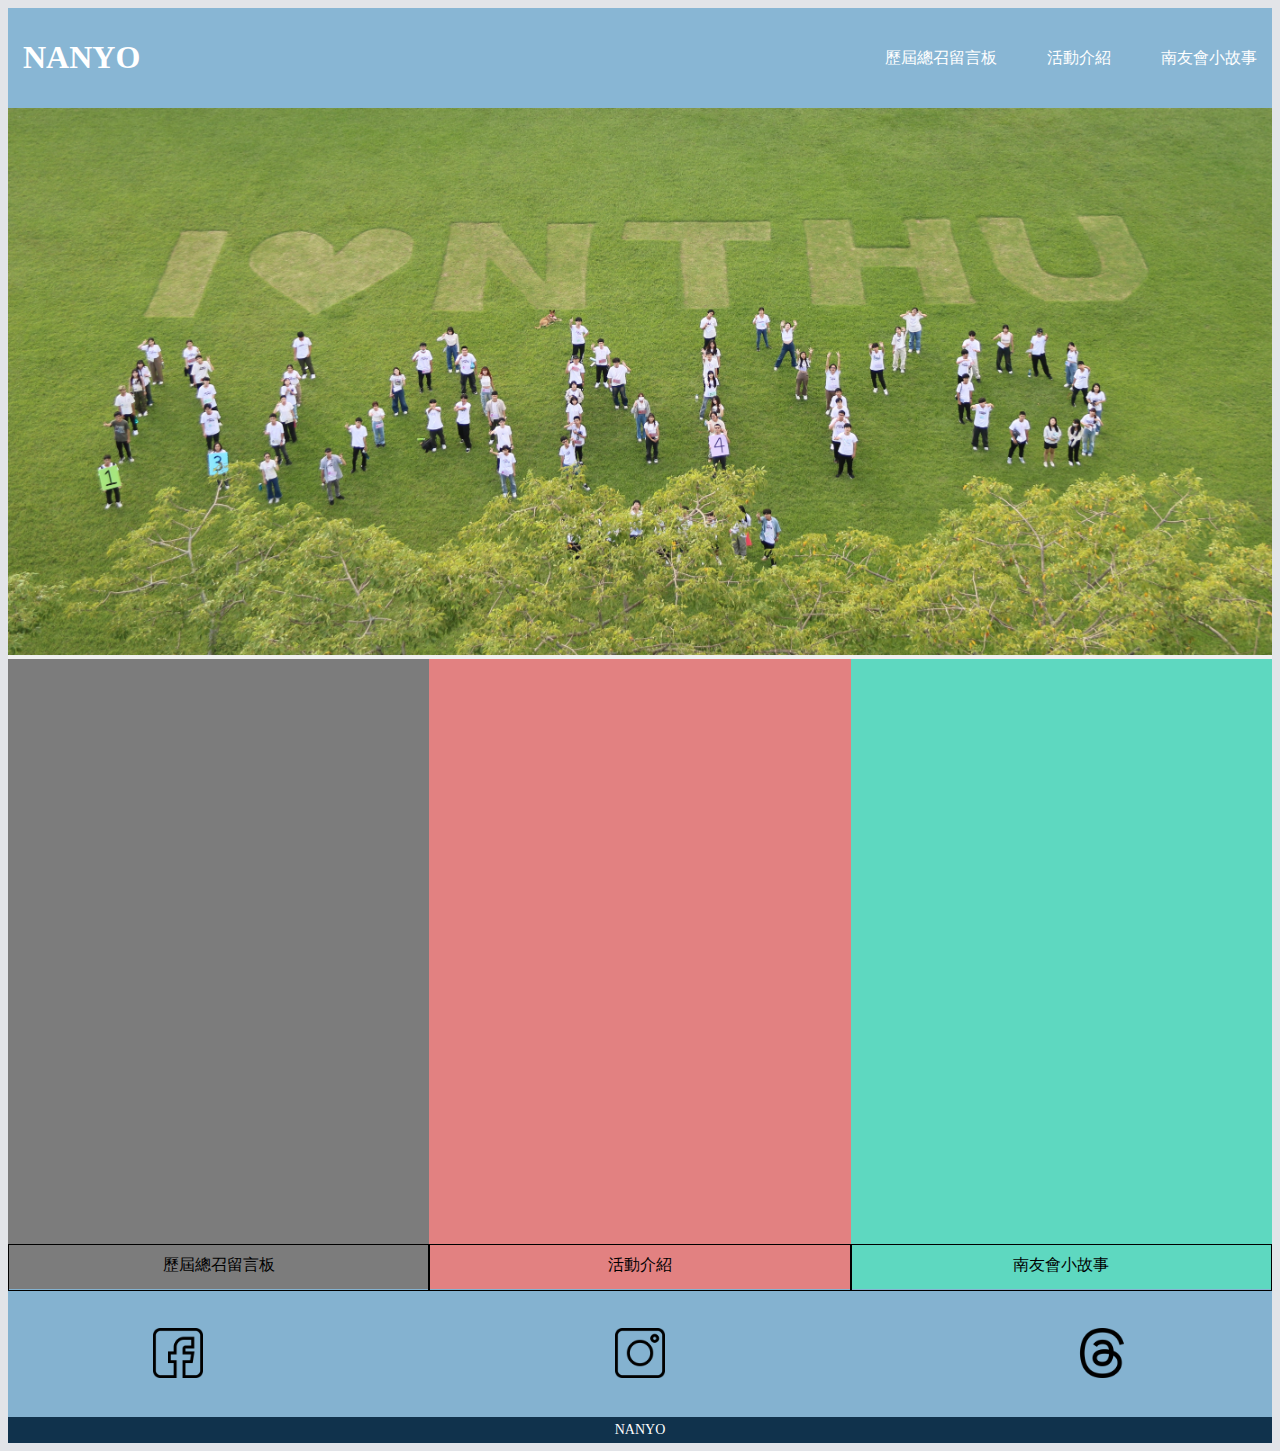
<file: index.html>
<!doctype html>
<html>
  <head>
      <link rel="shortcut icon" sizes="128x128" href="img/nanyo_logo.ico" type="image/x-icon">
      <meta charset="utf-8">
      <link rel="stylesheet" href="./css/style.css">
      <meta name="viewport" content="width=device-width, initial-scale=1.0">
      <meta name="description" content="清大南友會的網站"/>
      <meta name="author" content="NANYO28th"/>
  </head>
  <body text="#17202a"bgcolor="#E2E4E8">
    <header class="main-header">
      <div class="container">
        <h1><a href="#">NANYO</a></h1>
        <nav>
          <ul class="main-menu">
            <li><a href="#board">歷屆總召留言板</a></li>
            <li><a href="#events">活動介紹</a></li>
            <li><a href="#story">南友會小故事</a></li>
          </ul>
        </nav>
      </div>
    </header>
    <div class="cover-photo"><img src="img/封面.jpeg" ></div>
    <div id="content">
      <div class="columns-container">
        <div class="column column_1">
          <div class="column-button" onclick="window.location.hash = '#board'">歷屆總召留言板</div>
        </div>
        <div class="column column_2">
          <div class="column-button" onclick="window.location.hash = '#events'">活動介紹</div>
        </div>
        <div class="column column_3">
          <div class="column-button" onclick="window.location.hash = '#story'">南友會小故事</div>
        </div>
      </div>
    </div>
    <footer>
      <div class="main-footer">
        <div class="container">
          <div class="item">
            <h3><a href="https://www.facebook.com/share/g/1HybMkYjfN/"><img src="img/facebook (1).png" width="50" height="50"></a></h3>
            <!-- <h3><a href="https://mail.google.com/mail/u/0/#inbox">Instagram</a></h3>
            <h3><a href="https://mail.google.com/mail/u/0/#inbox">Thread</a></h3> -->
          </div>
          <div class="item">
              <h3><a href="https://www.instagram.com/nthu_nanyo?utm_source=ig_web_button_share_sheet&igsh=ZDNlZDc0MzIxNw=="><img src="img/instagram (1).png" width="50" height="50"></a></h3>
          </div>
          <div class="item">
            <h3><a href="https://www.threads.net/@nthu_nanyo"><img src="img/threads.png" width="50" height="50"></a></h3>
          </div>
            </form>
          </div>
        </div>
      </div>
      <div class="copyright">NANYO</div>
    </footer>
    <script src="./js/script.js"></script>
  </body>
</html>
</file>
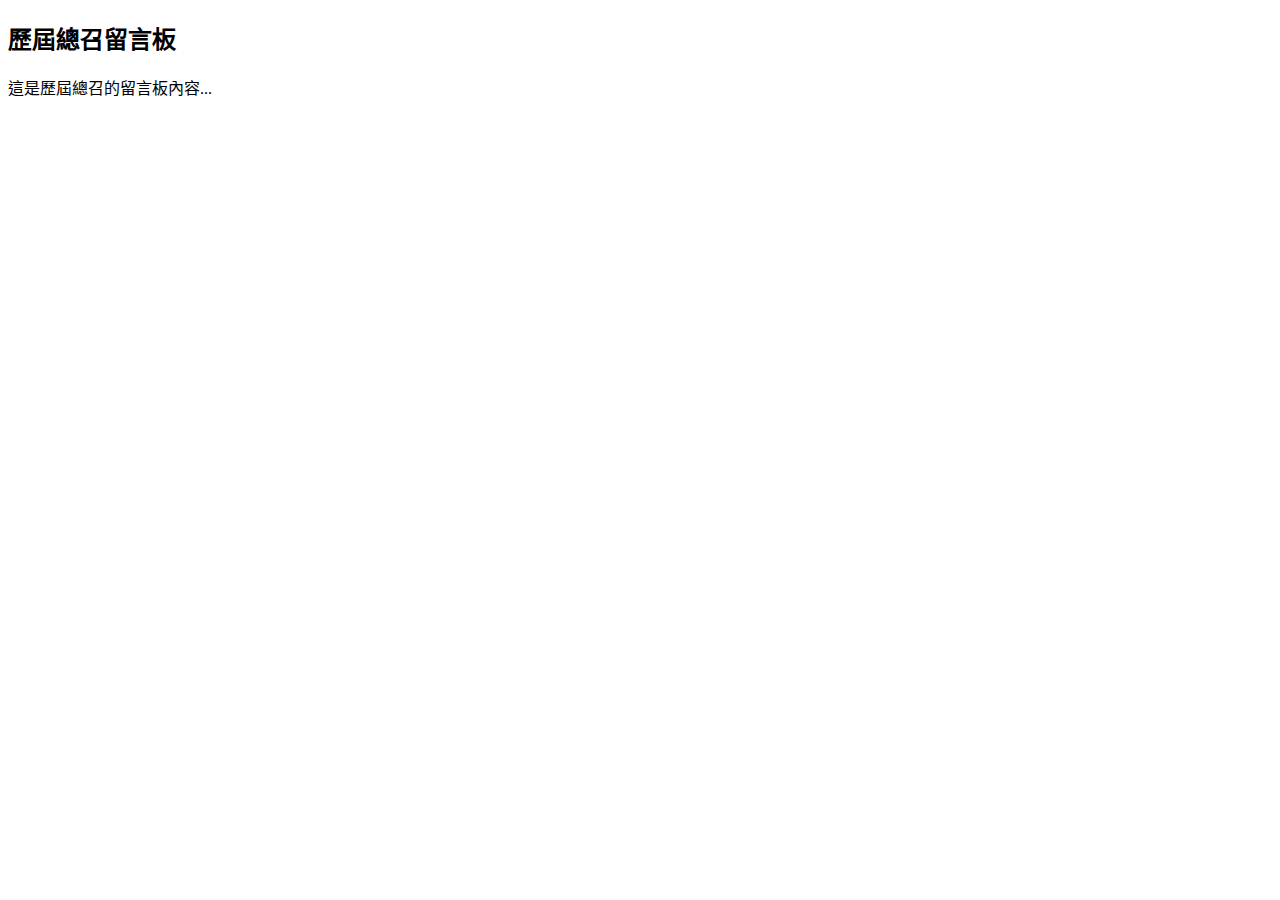
<file: board.html>
<!DOCTYPE html>
<html lang="zh-TW">
    <head>
        <meta charset="utf-8">
        <title>歷屆總召留言板</title>
    </head>
    <body>
        <div>
            <h2>歷屆總召留言板</h2>
            <p>這是歷屆總召的留言板內容...</p>
        </div>
    </body>
</html>
</file>
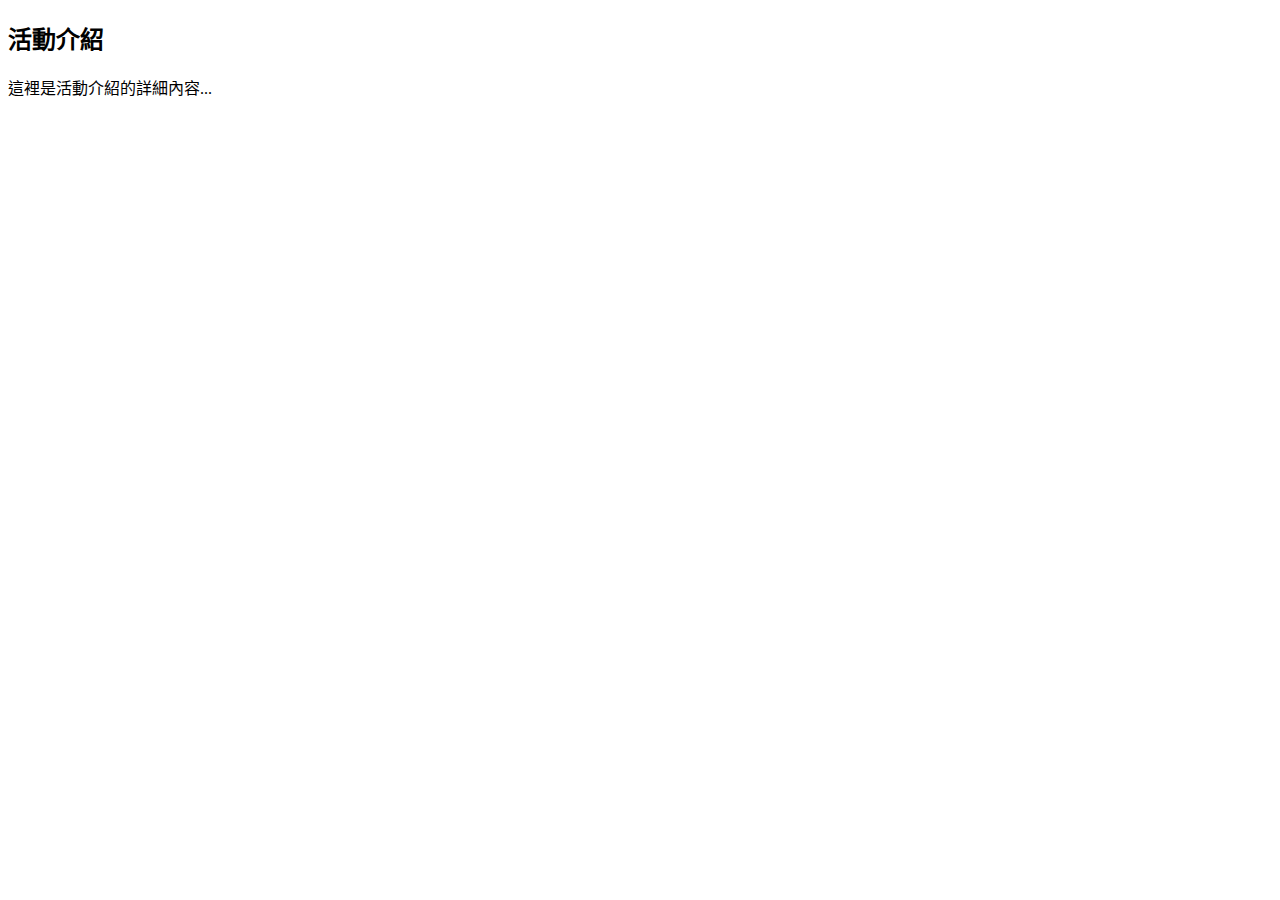
<file: events.html>
<!DOCTYPE html>
<html lang="zh-TW">
    <head>
        <meta charset="utf-8">
        <title>活動介紹</title>
    </head>
    <body>
        <div>
            <h2>活動介紹</h2>
            <p>這裡是活動介紹的詳細內容...</p>
        </div>
    </body>
</html>
</file>
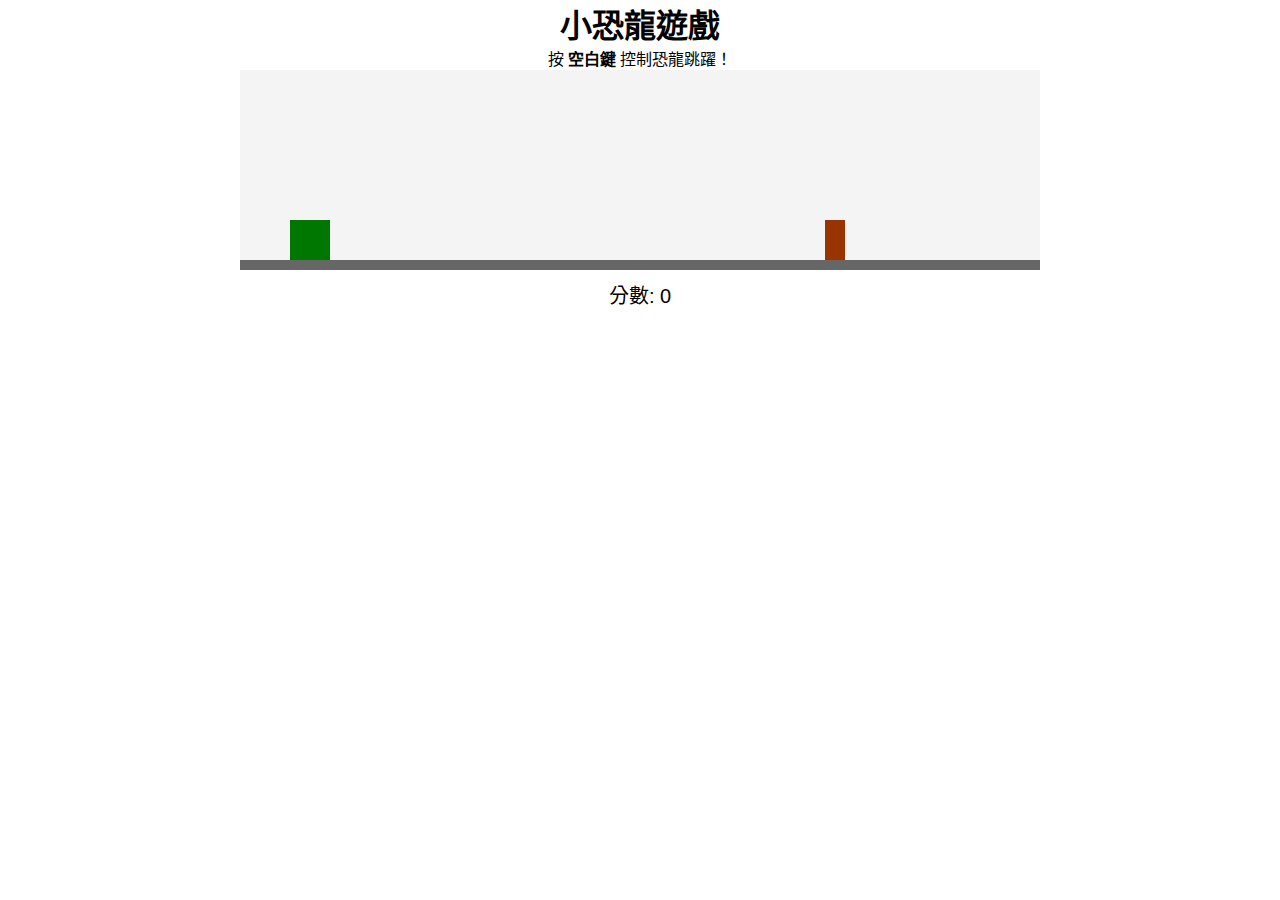
<file: 小恐龍.html>
<!DOCTYPE html>
<html lang="zh-TW">
<head>
    <meta charset="UTF-8">
    <meta name="viewport" content="width=device-width, initial-scale=1.0">
    <title>小恐龍遊戲</title>
    <style>
        * { margin: 0; padding: 0; box-sizing: border-box; }
        body { text-align: center; font-family: Arial, sans-serif; }
        canvas { background: #f4f4f4; display: block; margin: auto; }
        #score { font-size: 20px; margin-top: 10px; }
        #gameOverScreen {
            display: none;
            position: absolute;
            top: 50%;
            left: 50%;
            transform: translate(-50%, -50%);
            background: rgba(0, 0, 0, 0.8);
            color: white;
            padding: 20px;
            border-radius: 10px;
        }
        button {
            padding: 10px 20px;
            font-size: 16px;
            margin-top: 10px;
            cursor: pointer;
        }
    </style>
</head>
<body>
    <h1>小恐龍遊戲</h1>
    <p>按 <strong>空白鍵</strong> 控制恐龍跳躍！</p>
    <canvas id="gameCanvas" width="800" height="200"></canvas>
    <p id="score">分數: 0</p>

    <!-- 遊戲結束畫面 -->
    <div id="gameOverScreen">
        <h2>遊戲結束！</h2>
        <p id="finalScore">你的分數: 0</p>
        <button onclick="restartGame()">重新開始</button>
    </div>

    <script>
        // 取得畫布和畫布內容
        const canvas = document.getElementById("gameCanvas");
        const ctx = canvas.getContext("2d");

        // 遊戲變數
        let dino = { x: 50, y: 150, width: 40, height: 40, velocityY: 0, gravity: 0.6, isJumping: false };
        let cactus = { x: 800, y: 150, width: 20, height: 40 };
        let score = 0;
        let gameRunning = true;

        // 監聽鍵盤事件
        document.addEventListener("keydown", function(event) {
            if (event.code === "Space" && !dino.isJumping) {
                dino.velocityY = -10; // 跳躍力量
                dino.isJumping = true;
            }
        });

        // 遊戲主迴圈
        function update() {
            if (!gameRunning) return;

            // 更新恐龍位置
            dino.velocityY += dino.gravity;
            dino.y += dino.velocityY;
            if (dino.y > 150) { // 碰到地面
                dino.y = 150;
                dino.isJumping = false;
            }

            // 移動仙人掌
            cactus.x -= 5;
            if (cactus.x < -cactus.width) { // 仙人掌超出畫面
                cactus.x = 800 + Math.random() * 200; // 重新生成
                score++; // 加分
                document.getElementById("score").innerText = "分數: " + score;
            }

            // 碰撞檢測
            if (dino.x < cactus.x + cactus.width && dino.x + dino.width > cactus.x &&
                dino.y < cactus.y + cactus.height && dino.y + dino.height > cactus.y) {
                gameOver();
            }

            draw();
            requestAnimationFrame(update);
        }

        // 繪製畫面
        function draw() {
            ctx.clearRect(0, 0, canvas.width, canvas.height);

            // 畫地面
            ctx.fillStyle = "#666";
            ctx.fillRect(0, 190, canvas.width, 10);

            // 畫恐龍
            ctx.fillStyle = "#007700";
            ctx.fillRect(dino.x, dino.y, dino.width, dino.height);

            // 畫仙人掌
            ctx.fillStyle = "#993300";
            ctx.fillRect(cactus.x, cactus.y, cactus.width, cactus.height);
        }

        // 遊戲結束（不刷新畫面）
        function gameOver() {
            gameRunning = false;
            document.getElementById("finalScore").innerText = "你的分數: " + score;
            document.getElementById("gameOverScreen").style.display = "block";
        }

        // 重新開始遊戲
        function restartGame() {
            score = 0;
            dino.y = 150;
            dino.velocityY = 0;
            cactus.x = 800;
            gameRunning = true;
            document.getElementById("score").innerText = "分數: 0";
            document.getElementById("gameOverScreen").style.display = "none";
            update();
        }

        // 開始遊戲
        update();
    </script>
</body>
</html>
</file>
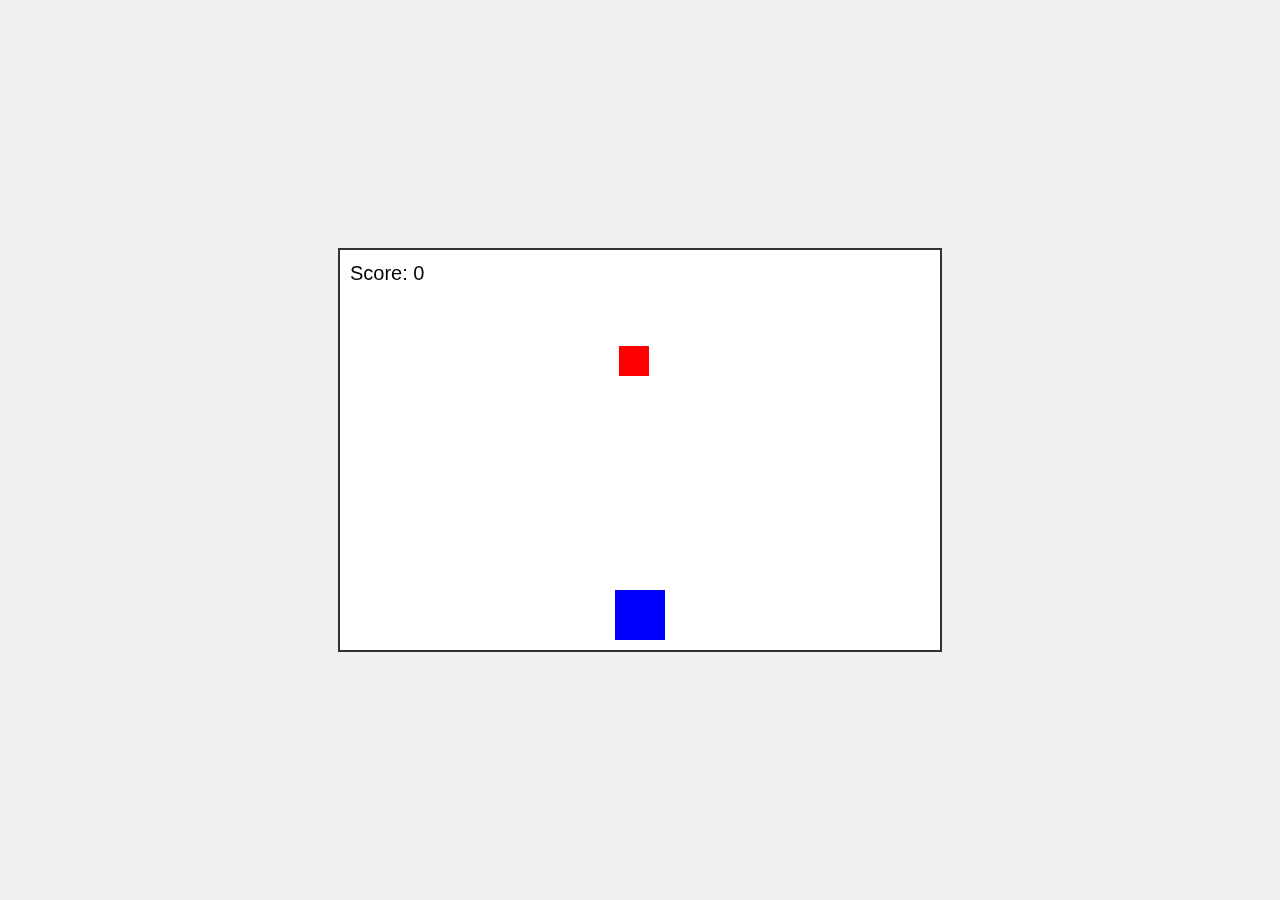
<file: 接手機.html>
<!DOCTYPE html>
<html lang="zh-TW">
<head>
  <meta charset="UTF-8">
  <title>接住掉落物遊戲</title>
  <style>
    /* 清除預設 margin 並置中 Canvas */
    body {
      margin: 0;
      padding: 0;
      background: #f0f0f0;
      display: flex;
      justify-content: center;
      align-items: center;
      height: 100vh;
    }
    canvas {
      background: #fff;
      border: 2px solid #333;
    }
  </style>
</head>
<body>
  <canvas id="gameCanvas" width="600" height="400"></canvas>
  
  <script>
    // 取得 Canvas 與繪圖物件
    const canvas = document.getElementById('gameCanvas');
    const ctx = canvas.getContext('2d');
    
    // 設定玩家屬性（藍色方塊）
    const player = {
      width: 50,
      height: 50,
      x: canvas.width / 2 - 25,  // 置中
      y: canvas.height - 60,     // 靠近畫布底部
      speed: 5
    };

    // 設定掉落物屬性（紅色方塊）
    const fallingObj = {
      width: 30,
      height: 30,
      x: Math.random() * (canvas.width - 30),
      y: -30,   // 從畫面上方開始掉落
      speed: 3
    };

    let score = 0;  // 分數

    // 用來記錄按鍵狀態
    const keys = {};

    // 監聽按下按鍵事件
    window.addEventListener('keydown', function(e) {
      // 將鍵值轉成小寫，確保 a 與 d 都能被正確辨識
      keys[e.key.toLowerCase()] = true;
    });

    // 監聽放開按鍵事件
    window.addEventListener('keyup', function(e) {
      keys[e.key.toLowerCase()] = false;
    });

    // 更新遊戲邏輯
    function update() {
      // 玩家移動：當按下 a 或 d 鍵時，分別向左或向右移動
      if (keys['a'] && player.x > 0) {
        player.x -= player.speed;
      }
      if (keys['d'] && player.x < canvas.width - player.width) {
        player.x += player.speed;
      }
      
      // 掉落物持續下降
      fallingObj.y += fallingObj.speed;
      
      // 掉落物超出畫面底部時，重置至上方並隨機決定 x 座標
      if (fallingObj.y > canvas.height) {
        fallingObj.y = -fallingObj.height;
        fallingObj.x = Math.random() * (canvas.width - fallingObj.width);
      }
      
      // 檢查玩家與掉落物是否碰撞（AABB 碰撞判斷）
      if (fallingObj.x < player.x + player.width &&
          fallingObj.x + fallingObj.width > player.x &&
          fallingObj.y < player.y + player.height &&
          fallingObj.y + fallingObj.height > player.y) {
        // 接到掉落物：更新分數並重置掉落物位置
        score++;
        console.log("Score: " + score);
        fallingObj.y = -fallingObj.height;
        fallingObj.x = Math.random() * (canvas.width - fallingObj.width);
      }
    }

    // 畫出遊戲畫面
    function draw() {
      // 清空畫布
      ctx.clearRect(0, 0, canvas.width, canvas.height);
      
      // 畫玩家（藍色方塊）
      ctx.fillStyle = 'blue';
      ctx.fillRect(player.x, player.y, player.width, player.height);
      
      // 畫掉落物（紅色方塊）
      ctx.fillStyle = 'red';
      ctx.fillRect(fallingObj.x, fallingObj.y, fallingObj.width, fallingObj.height);
      
      // 畫分數
      ctx.fillStyle = 'black';
      ctx.font = '20px Arial';
      ctx.fillText("Score: " + score, 10, 30);
    }

    // 主迴圈：更新邏輯並重繪畫面
    function gameLoop() {
      update();
      draw();
      requestAnimationFrame(gameLoop);
    }

    // 開始遊戲
    gameLoop();
  </script>
</body>
</html>
</file>
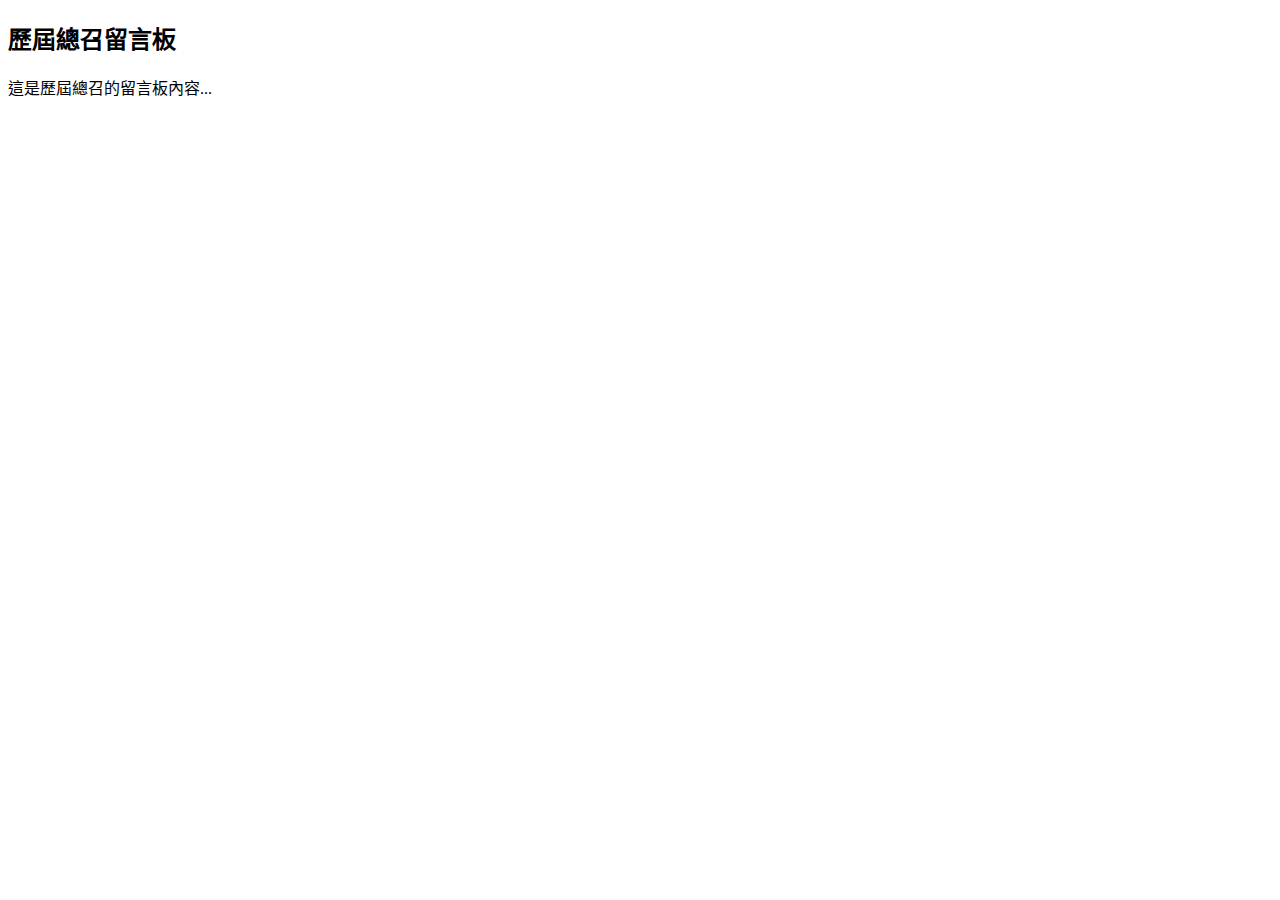
<file: pages/board.html>
<!doctype html>
<html lang="zh-TW">
    <head>
        <meta charset="utf-8">
        <title>歷屆總召留言板</title>
    </head>
    <body>
        <div class="board">
            <h2>歷屆總召留言板</h2>
            <p>這是歷屆總召的留言板內容...</p>
        </div>
    </body>
</html>
</file>
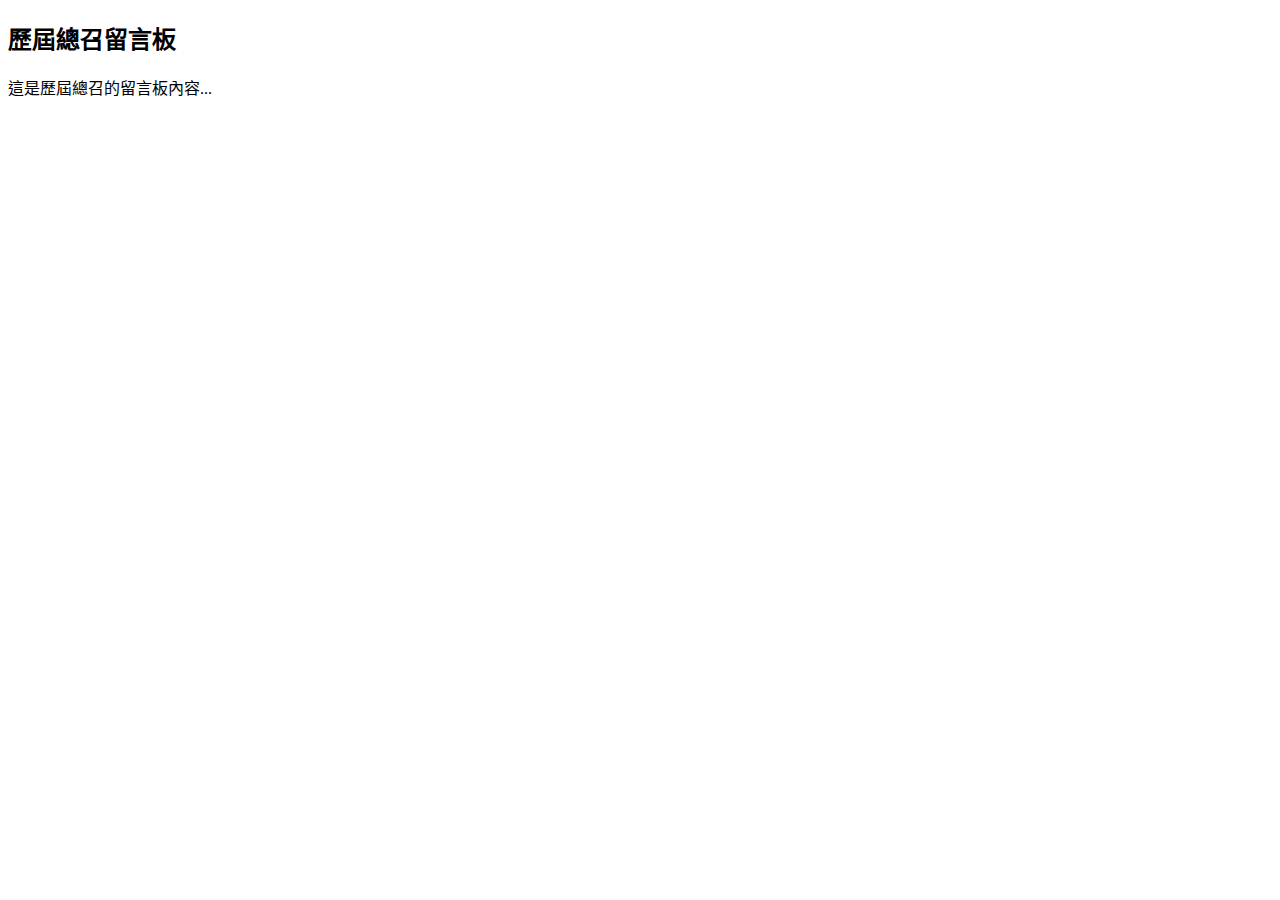
<file: pages/Board.html>
<!doctype html>
<html lang="zh-TW">
    <head>
        <meta charset="utf-8">
        <title>歷屆總召留言板</title>
    </head>
    <body>
        <div class="board">
            <h2>歷屆總召留言板</h2>
            <p>這是歷屆總召的留言板內容...</p>
        </div>
    </body>
</html>
</file>
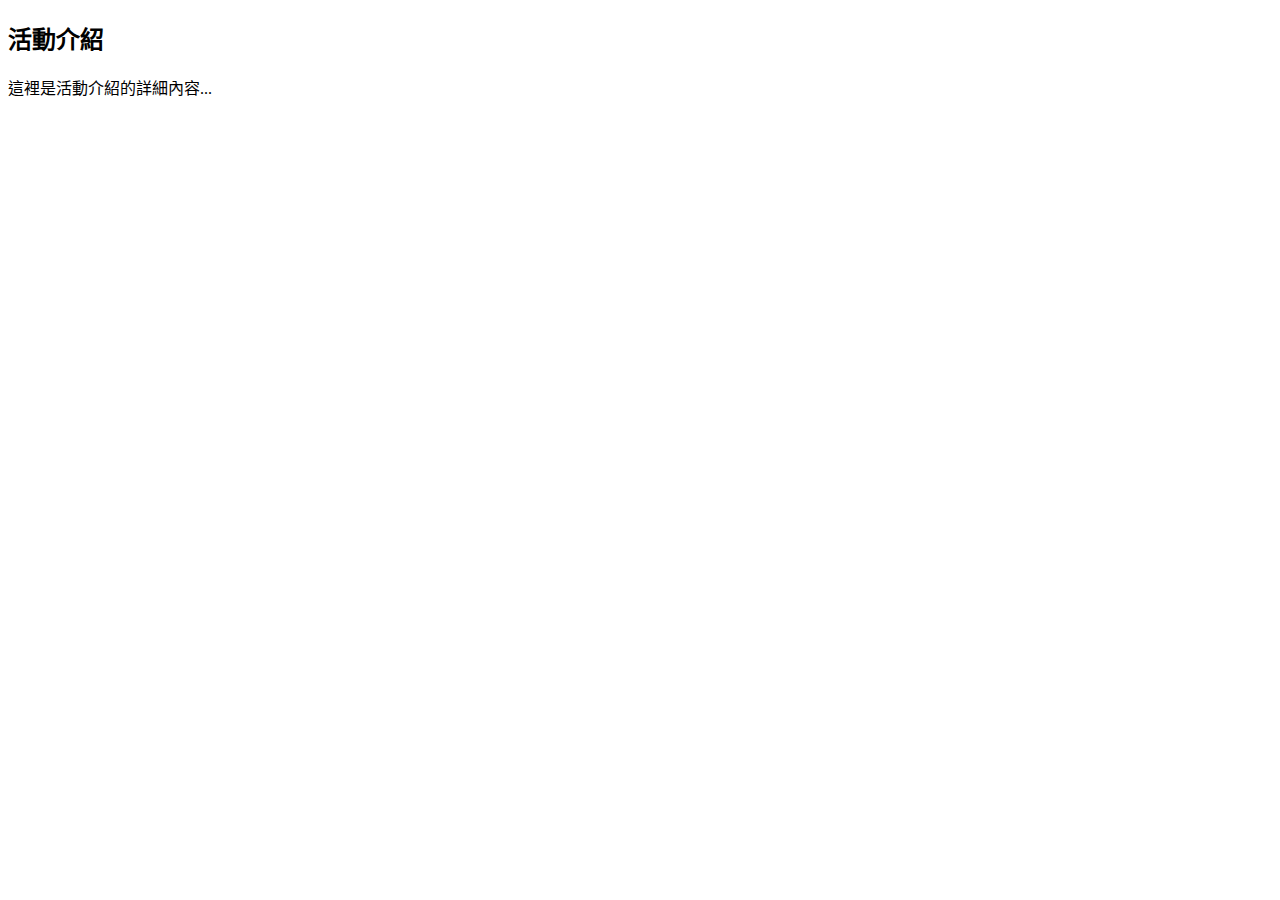
<file: pages/events.html>
<!doctype html>
<html lang="zh-TW">
    <head>
        <meta charset="utf-8">
        <title>活動介紹</title>
    </head>
    <body>
        <div class="events">
            <h2>活動介紹</h2>
            <p>這裡是活動介紹的詳細內容...</p>
        </div>
    </body>
</html>
</file>
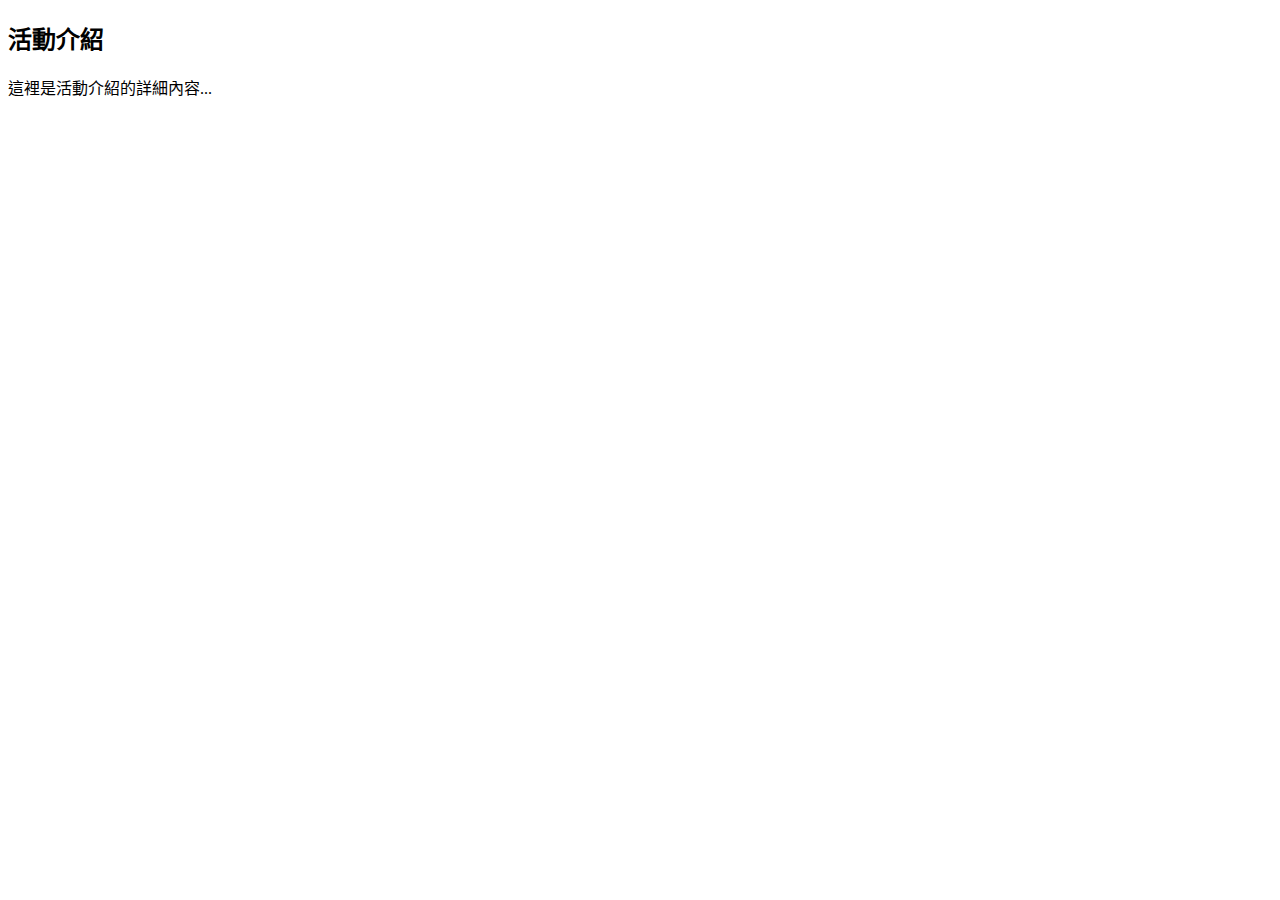
<file: pages/Events.html>
<!doctype html>
<html lang="zh-TW">
    <head>
        <meta charset="utf-8">
        <title>活動介紹</title>
    </head>
    <body>
        <div class="events">
            <h2>活動介紹</h2>
            <p>這裡是活動介紹的詳細內容...</p>
        </div>
    </body>
</html>
</file>
<file: css/style.css>
/*封面圖片*/
.cover-photo{
  width: 100%;
  height: auto;
  background-color: #f0f0f0;
}
.cover-photo img {
  width: 100%;
  height: 50%;
}
/*頁首特效*/
a {
  display: block;
  text-decoration: none;
  color: #fff;
}

.main-header {
  width: 100%;
  background-color: rgb(136, 182, 212);
  position: relative;
}

.container {
  display: flex;
  justify-content: space-between;
  align-items: center;
  margin: auto;
}

.main-menu {
  display: flex;
  justify-content: flex-end;
  gap: 20px;
  padding: 0;
}

.main-menu li {
  list-style: none;
  position: relative;
  transition: .5s;
}

.main-menu li a {
  padding: 0 15px;
  line-height: 60px;
  display: block;
}

.main-menu>li::after {
  content: '';
  position: absolute;
  height: 4px;
  left: 50%;
  right: 50%;
  bottom: 0;
  background-color: #fff;
  transition: .5s;
}
.main-header h1 {
  position: relative;
  display: flex; 
  align-items: center;
  justify-content: center;
  padding: 0 15px; 
  transition: background-color 0.5s;
}

.main-header h1::after {
  content: '';
  position: absolute;
  height: 4px;
  left: 50%;
  right: 50%;
  bottom: 0;
  background-color: #fff;
  transition: .5s;
}

.main-header h1:hover::after {
  left: 0;
  right: 0;
}


.main-menu li:hover {
  background-color: rgb(110, 156, 186);
}

.main-header h1 {
  display: inline-block;
  padding: 10px 15px;
  transition: background-color .5s;
}

/* .main-header h1:hover {
  background-color: rgb(110, 156, 186);
} */

.main-menu>li:hover::after {
  left: 0;
  right: 0;
}

.main-menu li:hover .sub-menu {
  display: flex;
}
/*軀幹切版*/
.columns-container {
  display: flex; 
  width: 100%;  
  height: 70vh; 
}

.column {
  flex: 1; 
  height: 70vh;
}

.column_1 {
  background-color: #7C7C7C;
}

.column_2 {
  background-color: rgb(226, 129, 129);
}

.column_3 {
  background-color: #5ed8c0;
}
/*三欄按鈕特效*/
.column-button{
  width: auto;
  height: 5vh;
  display: block;
  text-align: center;
  cursor: pointer;
  line-height: 40px;
  color: #000;
  background-color: transparent;
  border: 1px solid #000;
  transition: all .3s linear;
  position: relative;
  top: 65vh;  
  left: 0; 
}
.column-button:hover{
  background-color: #000;
  color: #fff;
}
.column-button a{

  color: #000 !important;
}
.column-button a:hover{

  color: #fff !important;
}
/*以下為頁尾特效*/
.main-footer {
  display: block;
  justify-content: space-around;
  flex-wrap: wrap;
  background-color: rgb(132, 178, 208);
  padding: 20px;
}

.main-footer li {
  list-style: none;
  padding: 0;
  margin: 0;
}

.item {
  width: 270px;
  margin: 0 15px;
}

.item h3 {
  color: #fff;
  padding-bottom: .5em;
  margin-bottom: .5em;
  display: flex;
  /* 水平置中 */
  justify-content: center;    
  /* 垂直置中 */
  align-content: center; 
  /* border-bottom: 1px dotted #fff; */
}

.item li {
  margin-bottom: 15px;
}

.item h3 a {
  color: #fff;
  text-decoration: none;
  transition: .3s;
  display: flex;
  /* 水平置中 */
  justify-content: center;    
  /* 垂直置中 */
  align-content: center; 
  
}

.item h3 a:hover {
  color: #fed766;
  opacity: 0.7; /* 滑鼠懸停時變暗 */
  transform: scale(1.1); /* 略為放大 */
}
.copyright {
  background-color: #10324c;
  padding: 5px 0;
  text-align: center;
  color: #fff;
  font-size: 14px;
}
</file>
